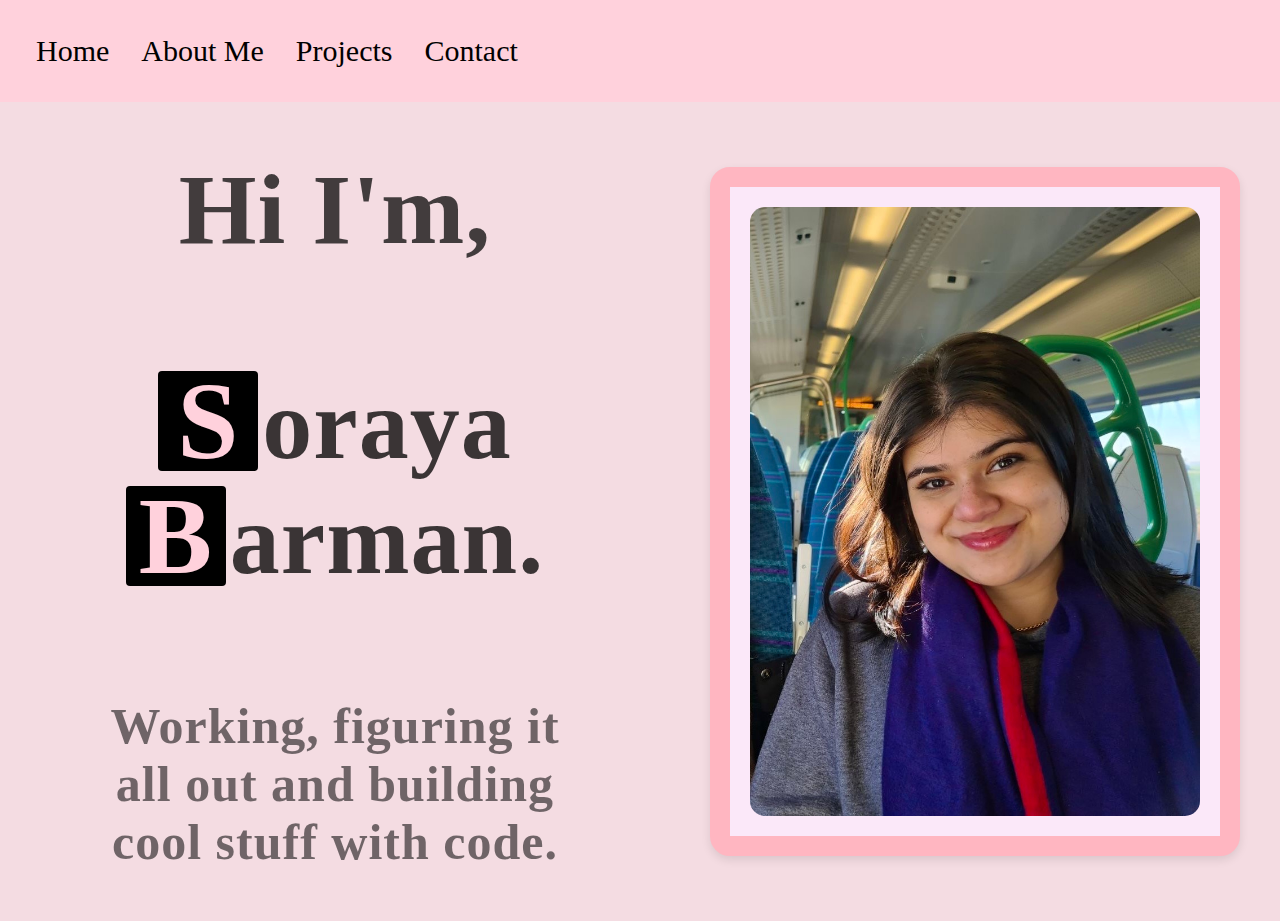
<file: index.html>
<html>

<head>
    <link href="./resources/css/index.css" type="text/css" rel="stylesheet">
    <title>Soraya Barman's Portfolio</title>
</head>

<div class="topnav">
    <a class="active" href="index.html">Home</a>
    <a href="about.html">About Me</a>
    <div class="dropdown">
        <button class="dropbtn">Projects</button>
        <div class="dropdown-content">
            <a href="project.html">Singapore Carpark Availability Predictor</a>
            <a href="project2.html">Rumour Simulation</a>
        </div>
    </div>
    <a href="contact.html">Contact</a>
</div>


<body>
    <div class="content">
        <div class="text">
            <h1>Hi I'm,</h1>
            <h2>
                <span class="nowrap">
                    <span class="highlight-letter">S</span>oraya
                </span>

                <span class="nowrap">
                    <span class="highlight-letter">B</span>arman.
                </span>
            </h2>

            <div class="bottom-blurb">
                <h3>Working, figuring it all out and building cool stuff with code.</h3>
            </div>

            
        </div>

        <div class="image">
            <img src="soraya_photo.jpeg" alt="A photo of Soraya Barman">
        </div>
    </div>


</body>

</html>
</file>
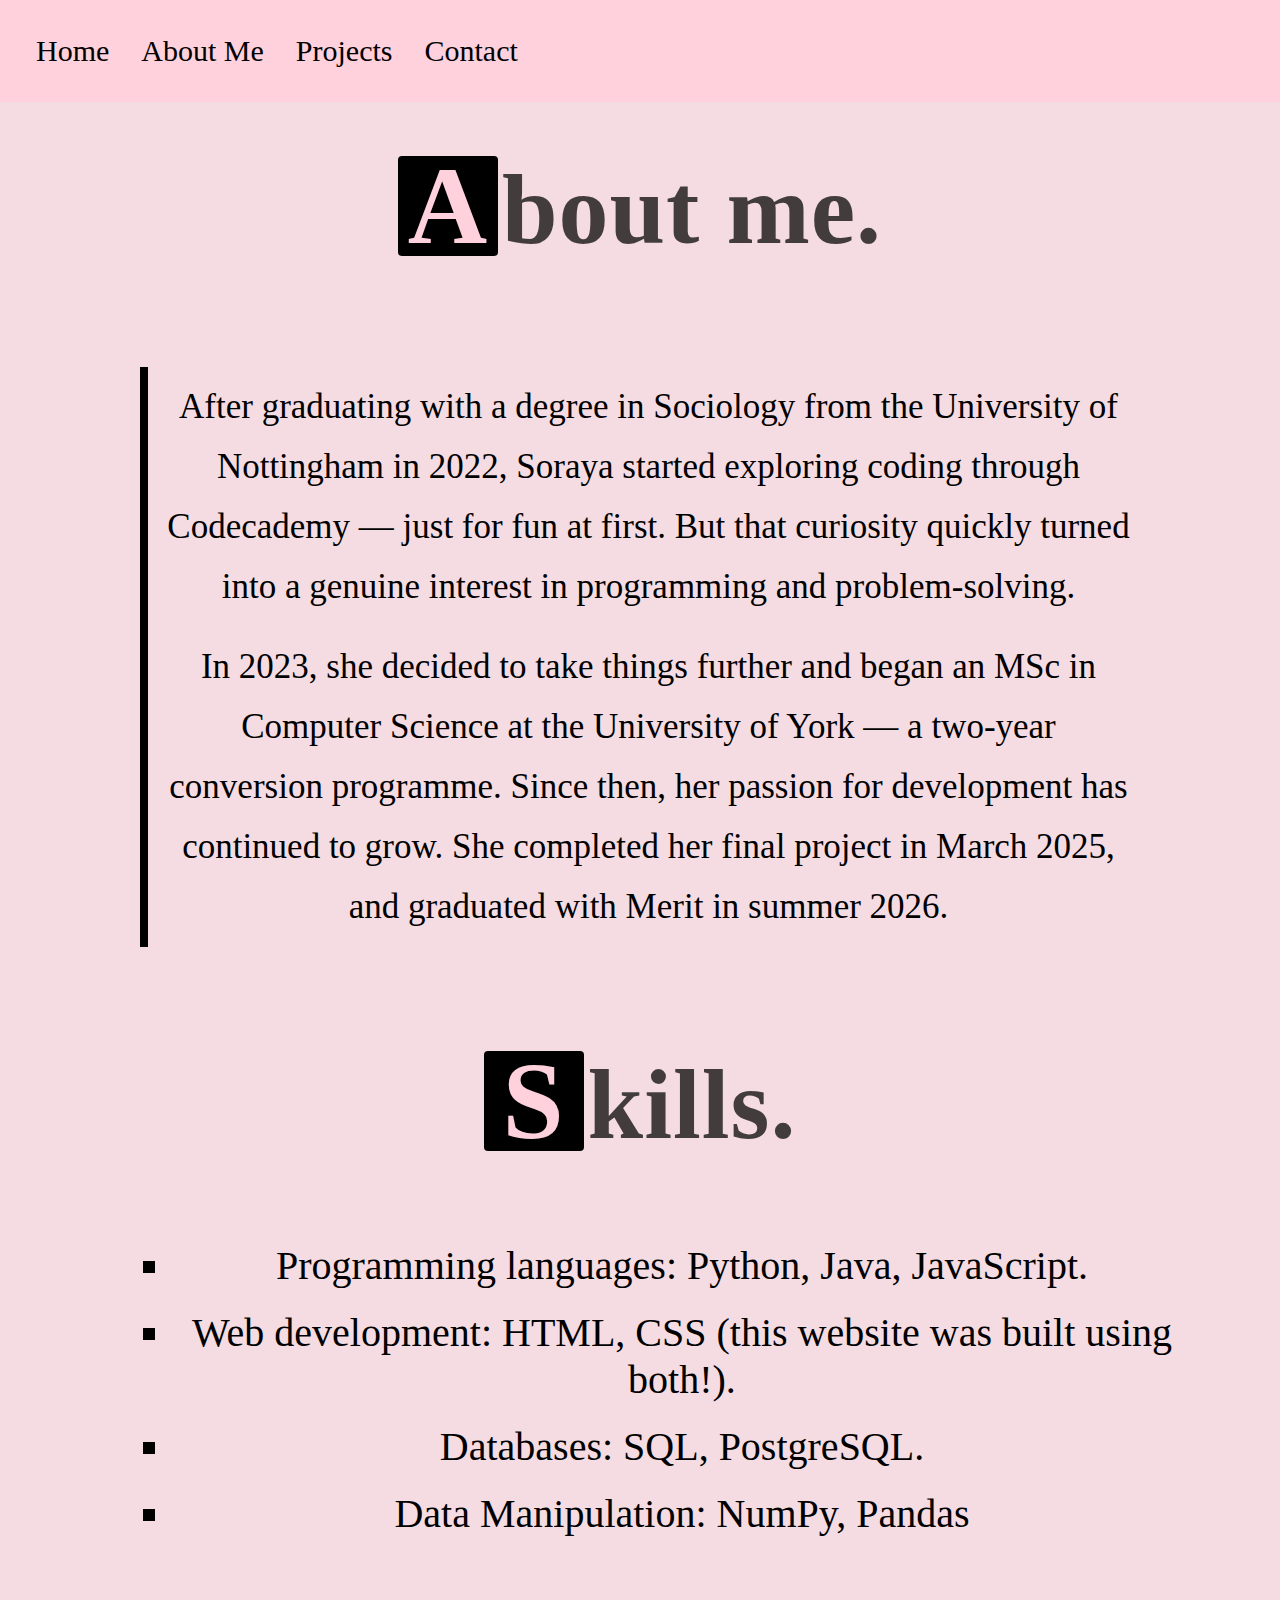
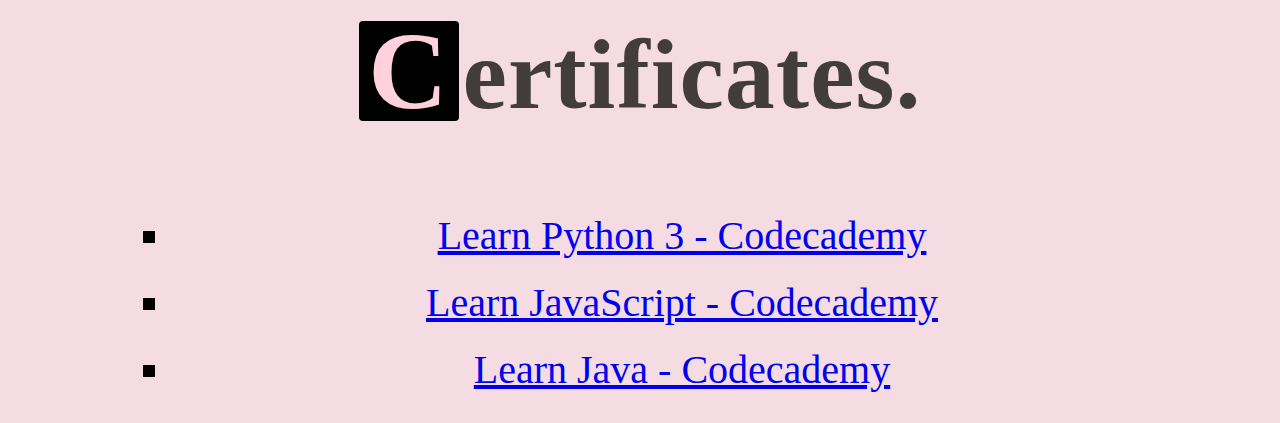
<file: about.html>
<html>

<head>
  <title>About Me</title>
  <link href="./resources/css/index.css" type="text/css" rel="stylesheet">
</head>


<div class="topnav">
  <a class="active" href="index.html">Home</a>
  <a href="about.html">About Me</a>
  <div class="dropdown">
    <button class="dropbtn">Projects</button>
    <div class="dropdown-content">
      <a href="project.html">Singapore Carpark Availability Predictor</a>
      <a href="project2.html">Rumour Simulation</a>
    </div>
  </div>
  <a href="contact.html">Contact</a>
</div>

<body>
  <div class="text-center">

    <h1><span class="highlight-letter">A</span>bout me.</h1>

    <div class="para">
      <p>
        After graduating with a degree in Sociology from the University of Nottingham in 2022, Soraya started
        exploring
        coding through Codecademy — just for fun at first. But that curiosity quickly turned into a genuine interest
        in
        programming and problem-solving.
      </p>


      <p>
        In 2023, she decided to take things further and began an MSc in Computer Science at the University of York —
        a
        two-year conversion programme. Since then, her passion for development has continued to grow. She completed
        her
        final project in March 2025, and graduated with Merit in summer 2026.
      </p>
    </div>

    <h1><span class="highlight-letter">S</span>kills.</h1>
    <ul class="list-block">
      <li>Programming languages: Python, Java, JavaScript.</li>
      <li>Web development: HTML, CSS (this website was built using both!).</li>
      <li>Databases: SQL, PostgreSQL.</li>
      <li>Data Manipulation: NumPy, Pandas</li>
    </ul>

    <h1><span class="highlight-letter">C</span>ertificates.</h1>
    <ul class="list-block">
      <li>
        <a href="Python_cert.pdf" target="_blank">Learn Python 3 - Codecademy</a>
      </li>
      <li>
        <a href="Javascript_cert.pdf" target="_blank">Learn JavaScript - Codecademy</a>
      </li>
      <li>
        <a href="Java_cert.pdf" target="_blank">Learn Java - Codecademy</a>
      </li>
    </ul>

  </div>

</body>


</html>
</file>
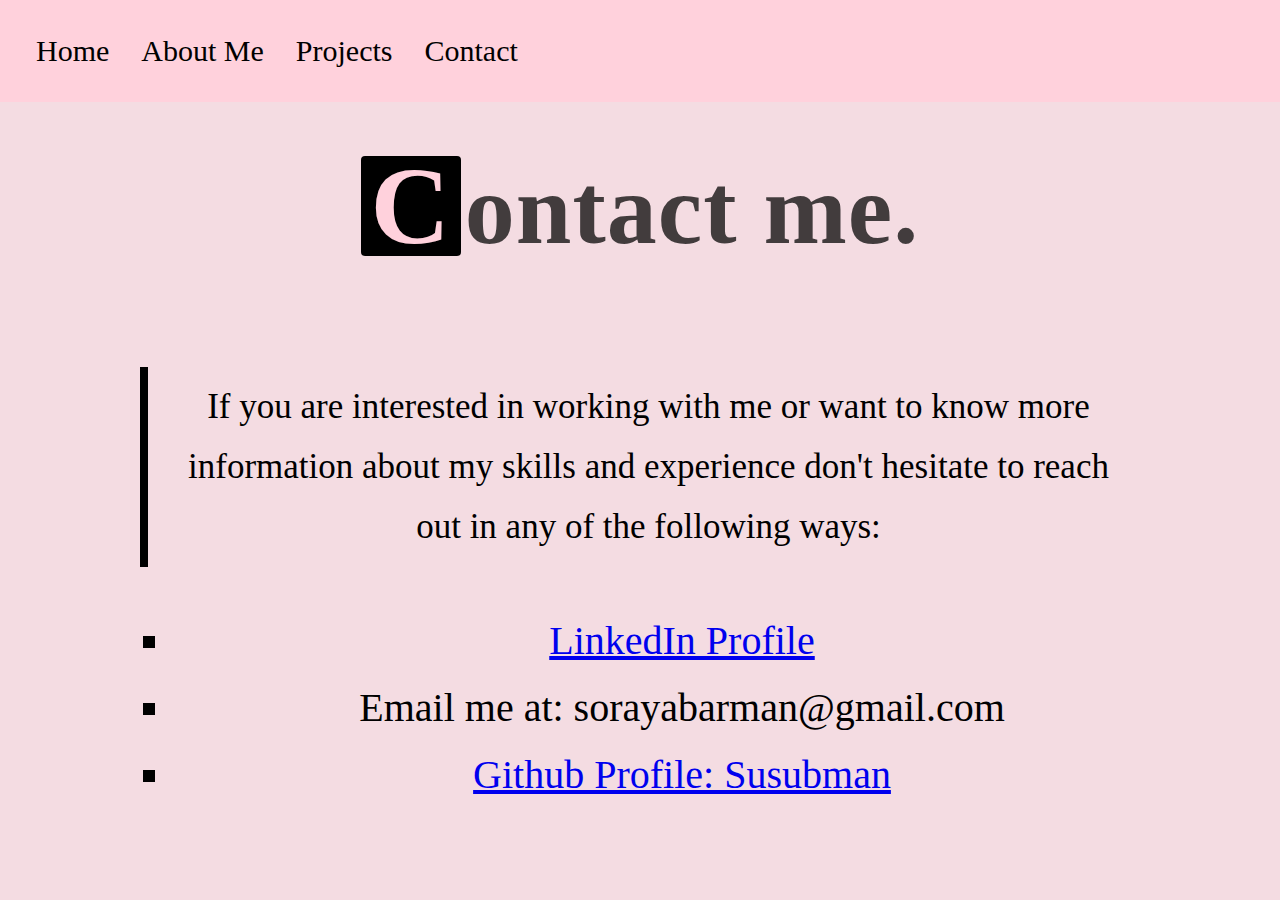
<file: contact.html>
<html>

<head>
    <title>Contact Me</title>
    <link href="./resources/css/index.css" type="text/css" rel="stylesheet">
</head>

<div class="topnav">
    <a href="index.html">Home</a>
    <a href="about.html">About Me</a>
    <div class="dropdown">
        <button class="dropbtn">Projects</button>
        <div class="dropdown-content">
            <a href="project.html">Singapore Carpark Availability Predictor</a>
            <a href="project2.html">Rumour Simulation</a>
        </div>
    </div>
    <a class="active" href="contact.html">Contact</a>
</div>

<body>
    <div class="text-center">
        <h1><span class="highlight-letter">C</span>ontact me.</h1>
        <div class="para">
            <p>
                If you are interested in working with me or want to know more information about my skills and experience
                don't hesitate to reach out in any of the following ways:
            </p>
        </div>
        <ul class="list-block">
            <li>
                <a href="https://www.linkedin.com/in/soraya-barman-189a3a1bb" target="_blank">LinkedIn Profile</a>
            </li>
            <li>
                Email me at: sorayabarman@gmail.com
            </li>
            <li>
                <a href="https://github.com/susubman" target="_blank">Github Profile: Susubman</a>
            </li>
        </ul>
    </div>
</body>

</html>
</file>
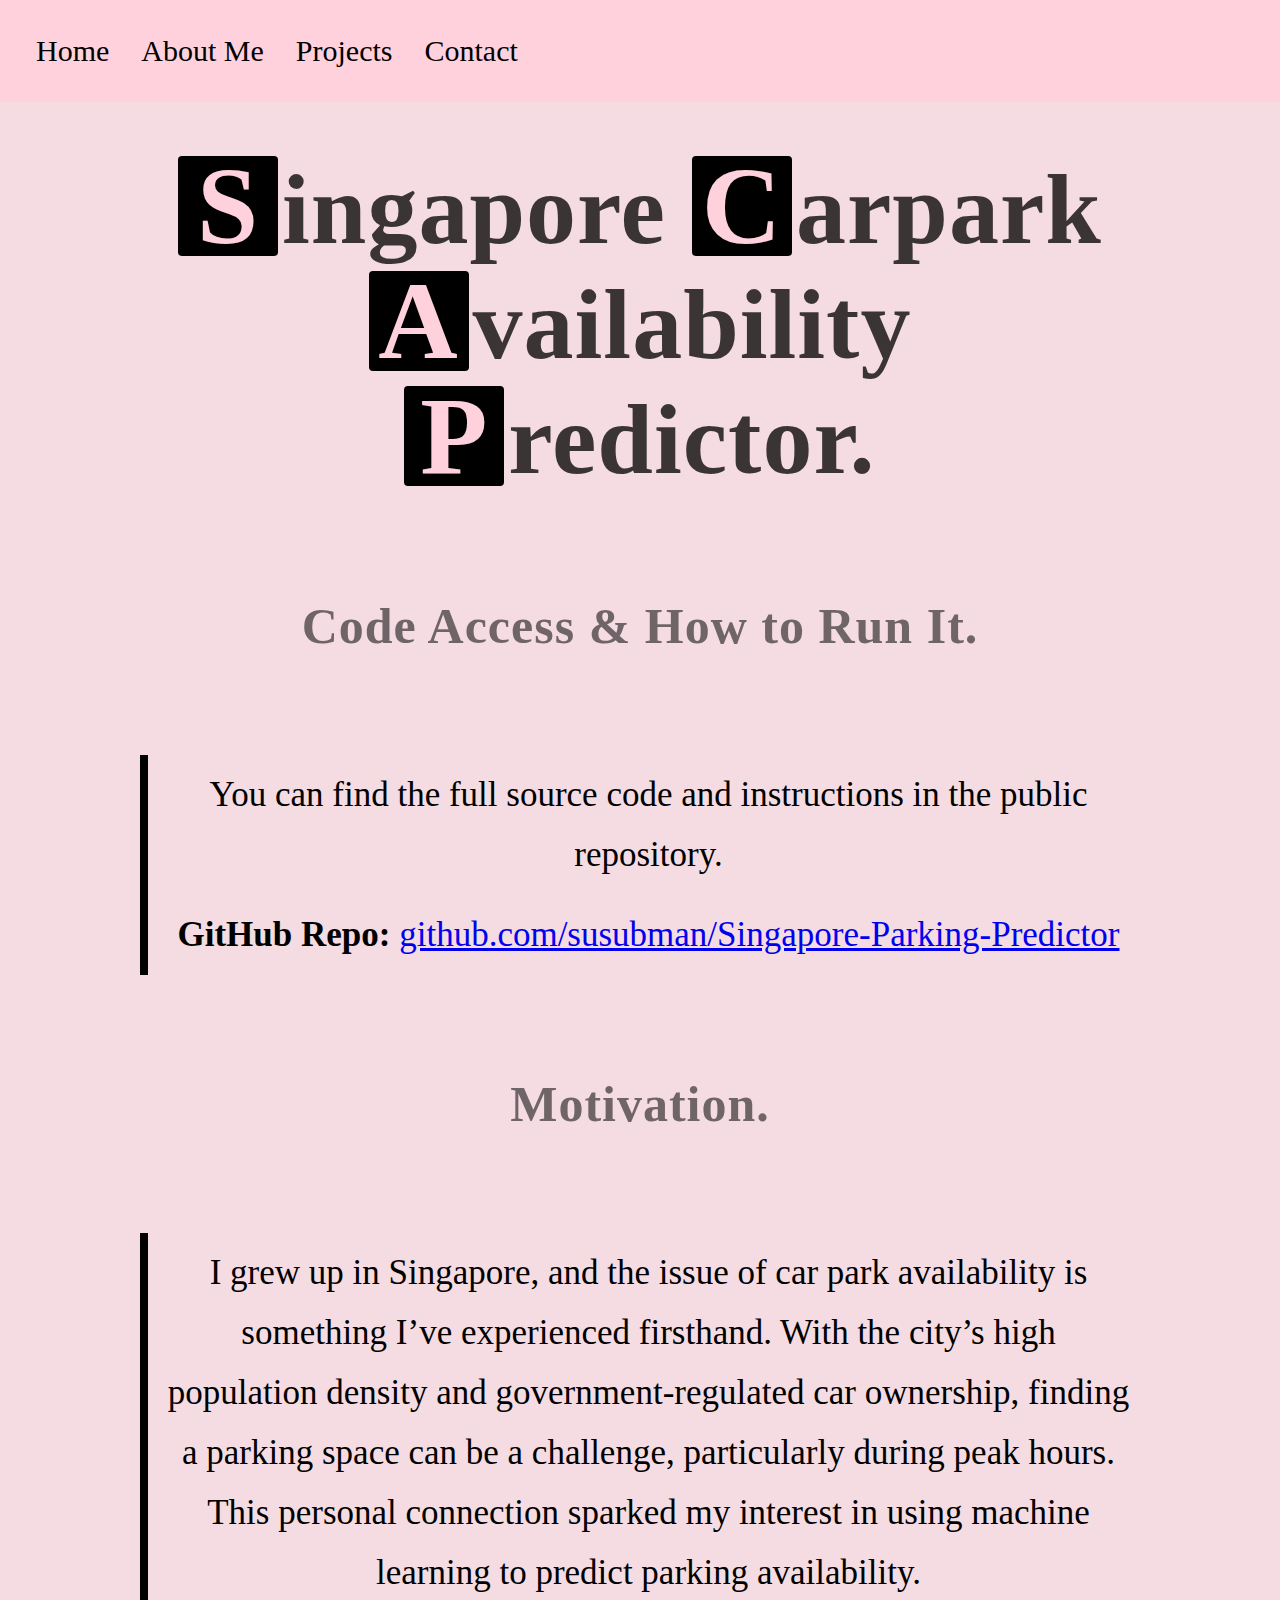
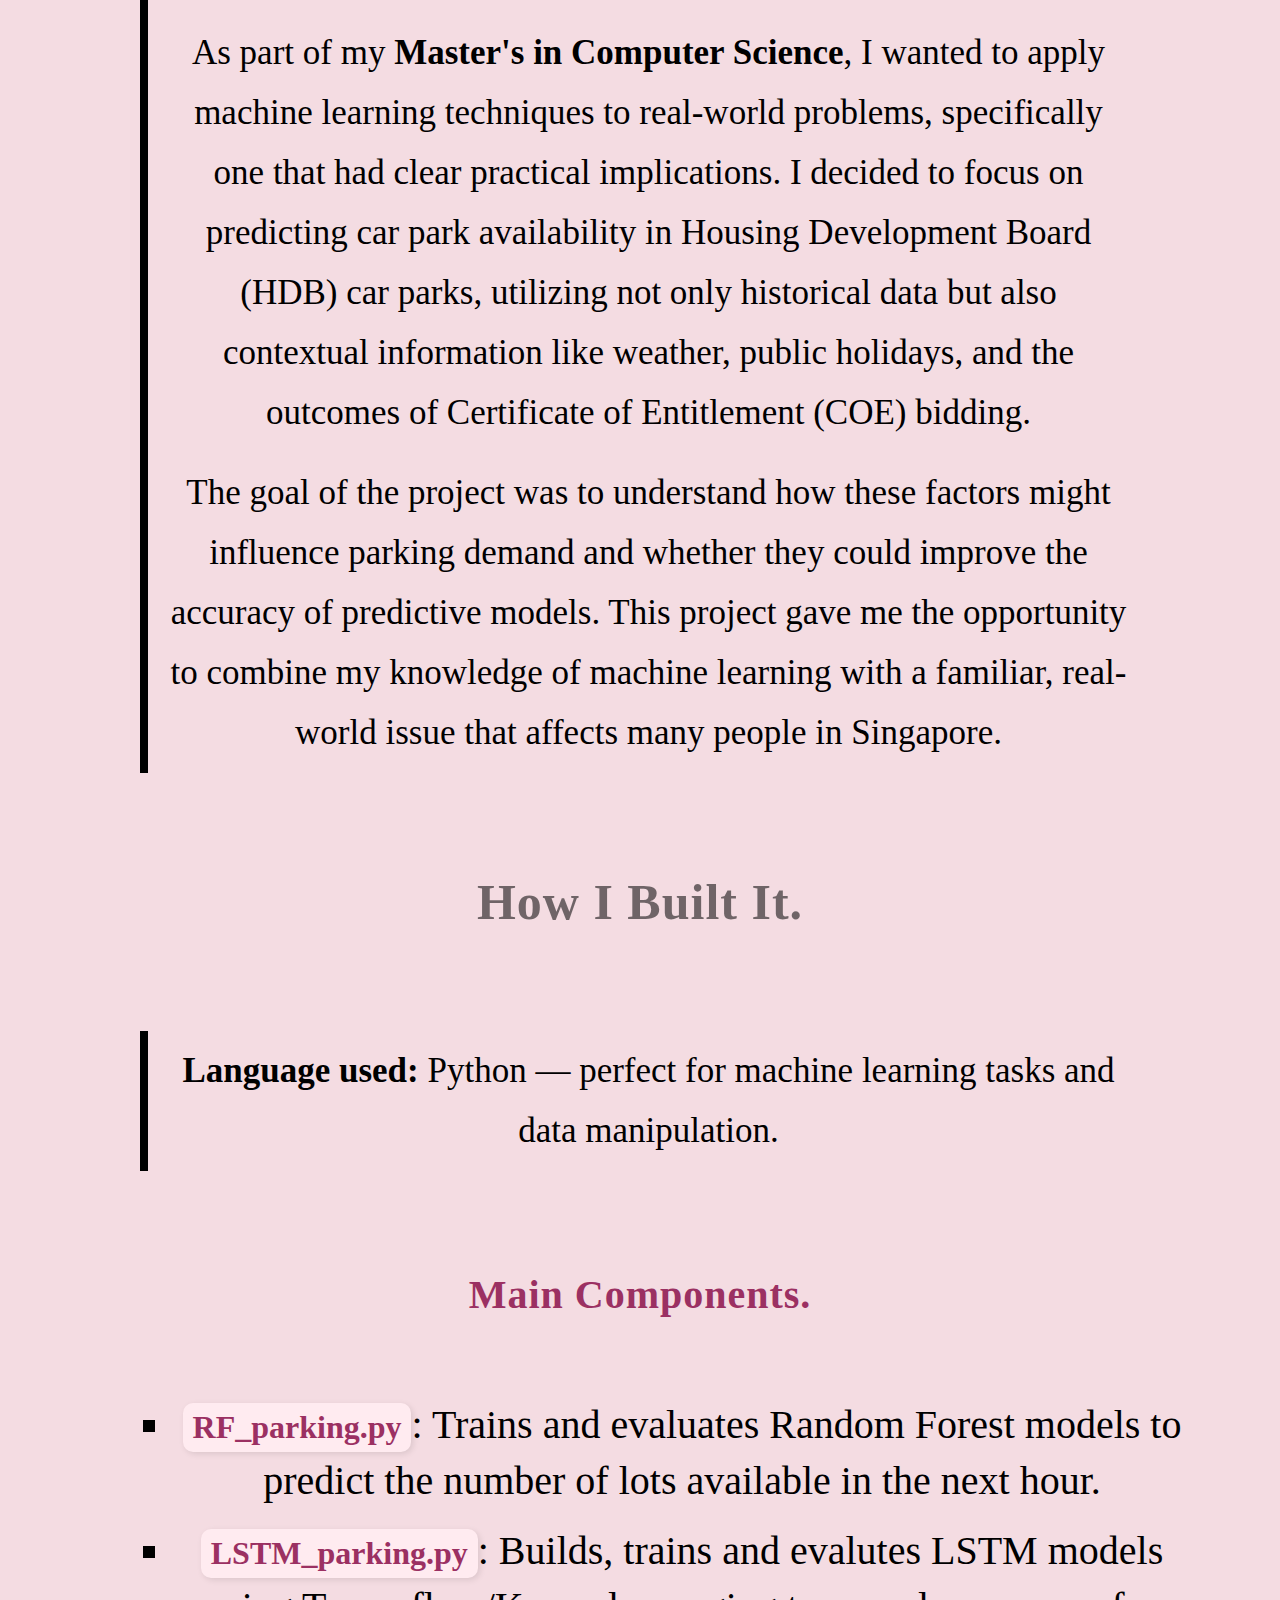
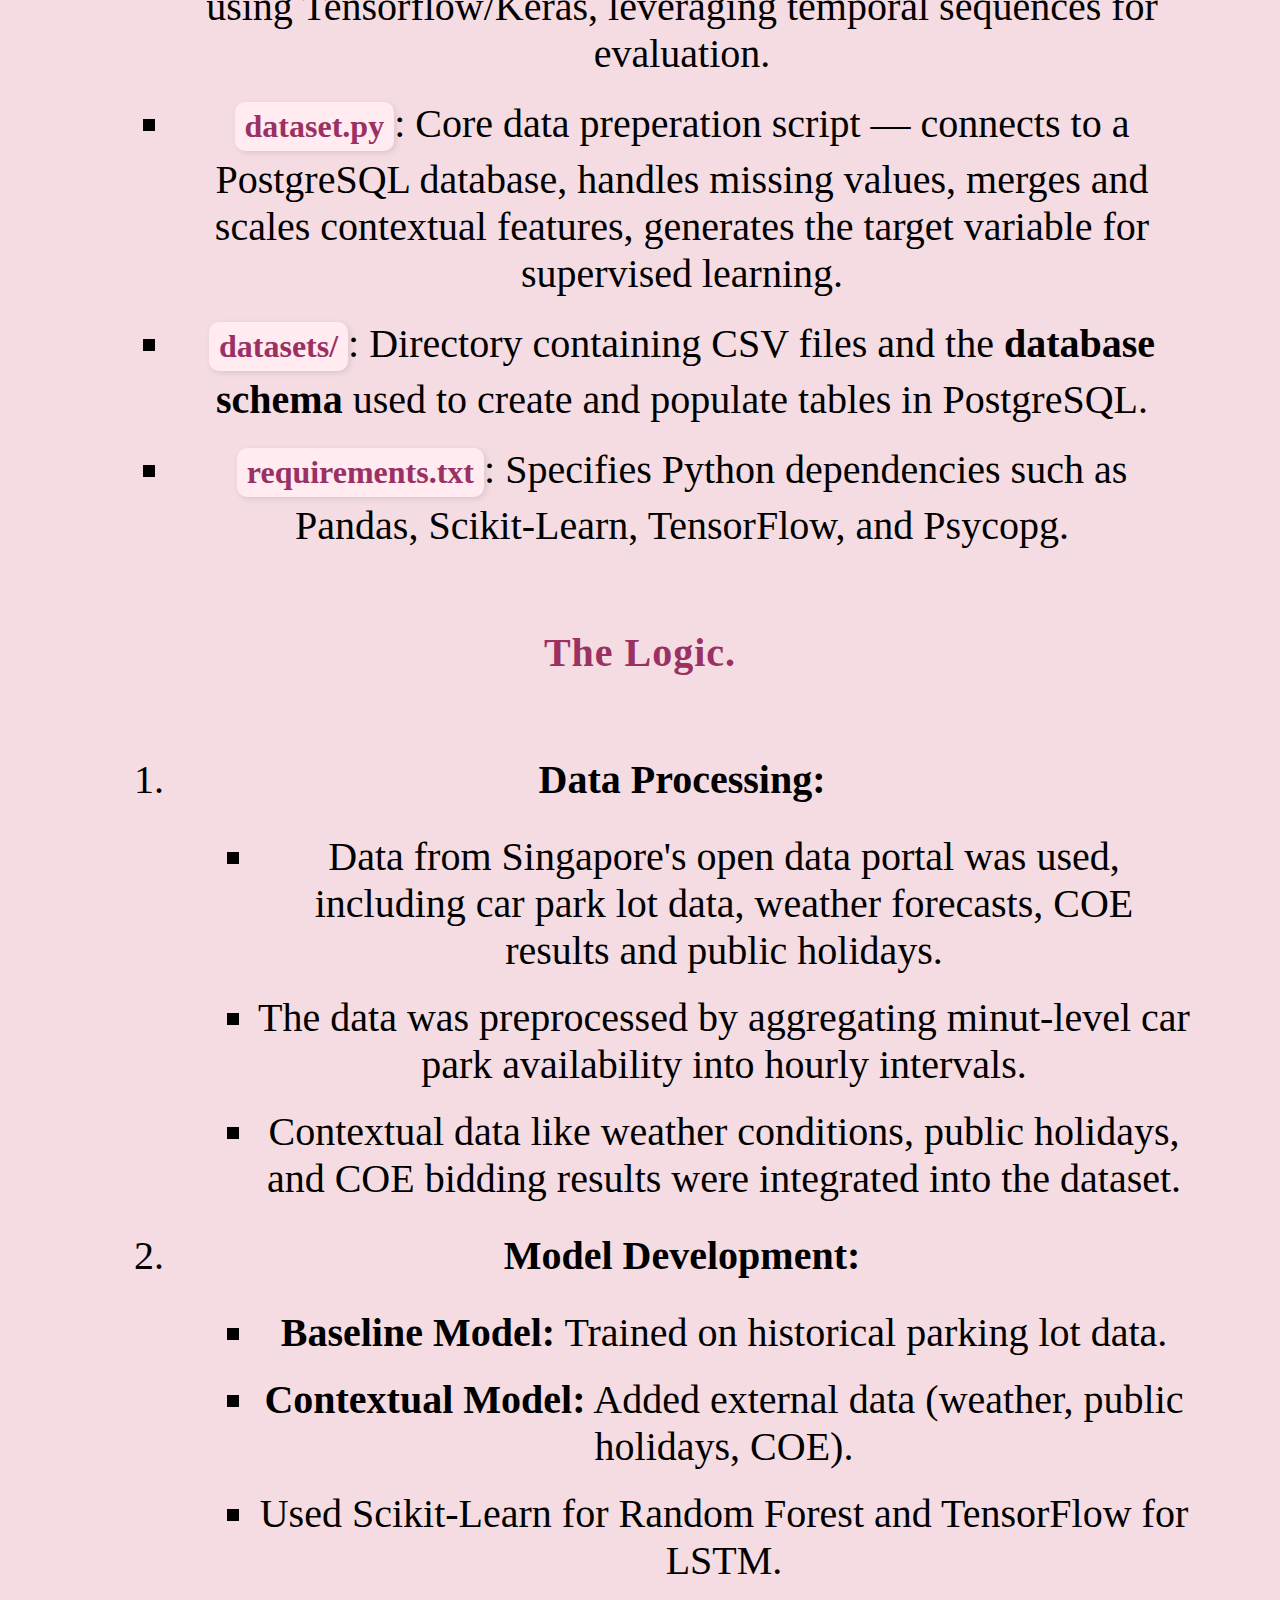
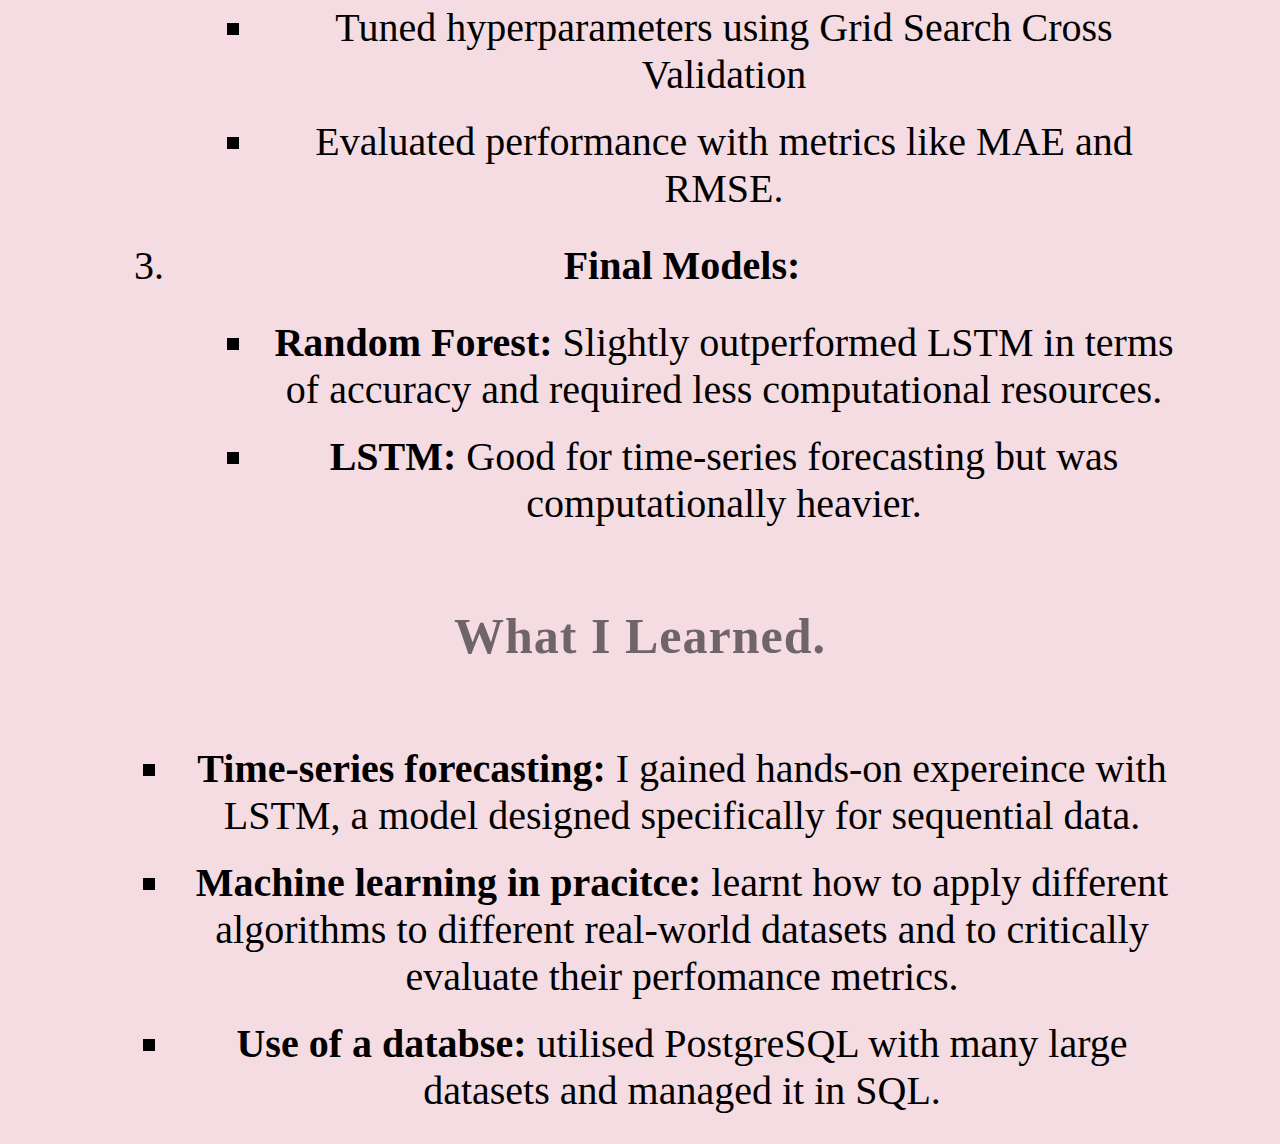
<file: project.html>
<html>

<head>
    <link href="./resources/css/index.css" type="text/css" rel="stylesheet">
    <title>Soraya Barman's Portfolio</title>
</head>

<div class="topnav">
    <a class="active" href="index.html">Home</a>
    <a href="about.html">About Me</a>
    <div class="dropdown">
        <button class="dropbtn">Projects</button>
        <div class="dropdown-content">
            <a href="project.html">Singapore Carpark Availability Predictor</a>
            <a href="project2.html">Rumour Simulation</a>
        </div>
    </div>
    <a href="contact.html">Contact</a>
</div>


<body>
    <div class="text-center">
        <h2>
            <span class="nowrap">
                <span class="highlight-letter">S</span>ingapore   
            </span>

            <span class="nowrap">
                <span class="highlight-letter">C</span>arpark
            </span>

            <span class="nowrap">
                <span class="highlight-letter">A</span>vailability
            </span>

            <span class="nowrap">
                <span class="highlight-letter">P</span>redictor.
            </span>


        </h2>

        <h3>
            Code Access & How to Run It.
        </h3>

        <div class="para">
            <p>You can find the full source code and instructions in the public repository.</p>
            <p><b>GitHub Repo:</b> <a href=https://github.com/susubman/Singapore-Parking-Predictor>
                    github.com/susubman/Singapore-Parking-Predictor</a></p>
        </div>

        <h3>
            Motivation.
        </h3>

        <div class="para">
            <p>
                I grew up in Singapore, and the issue of car park availability is something I’ve experienced firsthand.
                With the city’s high population density and government-regulated car ownership, finding a parking space
                can be a challenge, particularly during peak hours.
                This personal connection sparked my interest in using machine learning to predict parking availability.
            </p>

            <p>
                As part of my <b>Master's in Computer Science</b>, I wanted to apply machine learning techniques to
                real-world problems, specifically one that had clear practical implications.
                I decided to focus on predicting car park availability in Housing Development Board (HDB) car parks,
                utilizing not only historical data but also contextual information like weather, public holidays, and
                the outcomes of Certificate of Entitlement (COE) bidding.
            </p>

            <p>
                The goal of the project was to understand how these factors might influence parking demand and whether
                they could improve the accuracy of predictive models.
                This project gave me the opportunity to combine my knowledge of machine learning with a familiar,
                real-world issue that affects many people in Singapore.
            </p>
        </div>

        <h3>
            How I Built It.
        </h3>

        <div class="para">
            <p><b>Language used: </b>Python — perfect for machine learning tasks and data manipulation.</p>
        </div>

        <h4>
            Main Components.
        </h4>

        <ul class="list-block">
            <li><code>RF_parking.py</code>: Trains and evaluates Random Forest models to predict the number of lots
                available in the next hour.</li>
            <li><code>LSTM_parking.py</code>: Builds, trains and evalutes LSTM models using Tensorflow/Keras, leveraging
                temporal sequences for evaluation.</li>
            <li><code>dataset.py</code>: Core data preperation script — connects to a PostgreSQL database, handles
                missing values, merges and scales contextual features, generates the target variable for supervised
                learning.</li>
            <li><code>datasets/</code>: Directory containing CSV files and the <b>database schema</b> used to create and
                populate tables in PostgreSQL.</li>
            <li><code>requirements.txt</code>: Specifies Python dependencies such as Pandas, Scikit-Learn, TensorFlow,
                and Psycopg.</li>
        </ul>

        <h4>
            The Logic.
        </h4>

        <ol class="ordered-list">
            <li><b>Data Processing:</b></li>

            <ul class="list-block">
                <li>Data from Singapore's open data portal was used, including car park lot data, weather forecasts, COE
                    results and public holidays.</li>
                <li>The data was preprocessed by aggregating minut-level car park availability into hourly intervals.
                </li>
                <li>Contextual data like weather conditions, public holidays, and COE bidding results were integrated
                    into the dataset.</li>
            </ul>

            <li><b>Model Development:</b></li>

            <ul class="list-block">
                <li><b>Baseline Model:</b> Trained on historical parking lot data.</li>
                <li><b>Contextual Model:</b> Added external data (weather, public holidays, COE).</li>
                <li>Used Scikit-Learn for Random Forest and TensorFlow for LSTM.</li>
                <li>Tuned hyperparameters using Grid Search Cross Validation</li>
                <li>Evaluated performance with metrics like MAE and RMSE.</li>
            </ul>

            <li><b>Final Models:</b></li>

            <ul class="list-block">
                <li><b>Random Forest:</b> Slightly outperformed LSTM in terms of accuracy and required less
                    computational resources.</li>
                <li><b>LSTM:</b> Good for time-series forecasting but was computationally heavier.</li>
            </ul>
        </ol>

        <h3>
            What I Learned.
        </h3>

        <ul class="list-block">
            <li><b>Time-series forecasting:</b> I gained hands-on expereince with LSTM, a model designed specifically
                for sequential data.</li>
            <li><b>Machine learning in pracitce:</b> learnt how to apply different algorithms to different real-world
                datasets and to critically evaluate their perfomance metrics.</li>
            <li><b>Use of a databse:</b> utilised PostgreSQL with many large datasets and managed it in SQL.</li>
        </ul>

    </div>

</body>

</html>
</file>
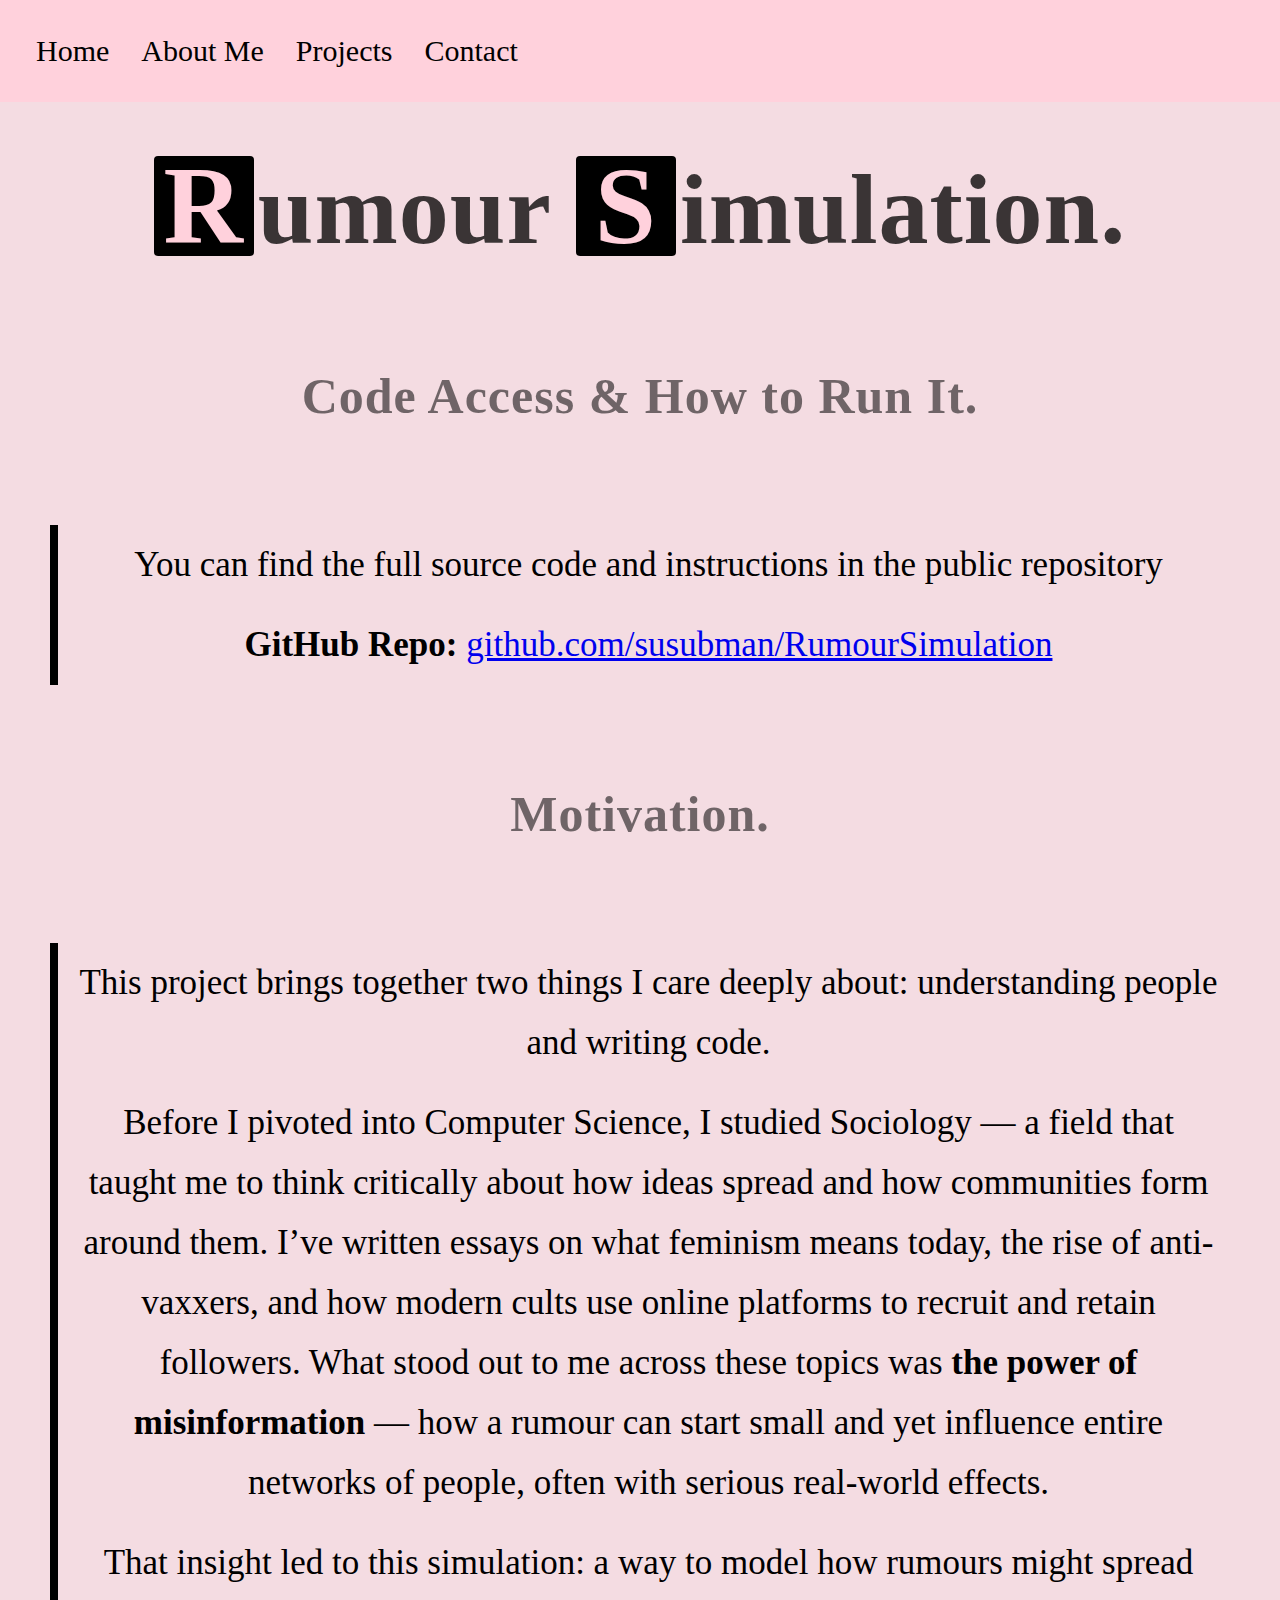
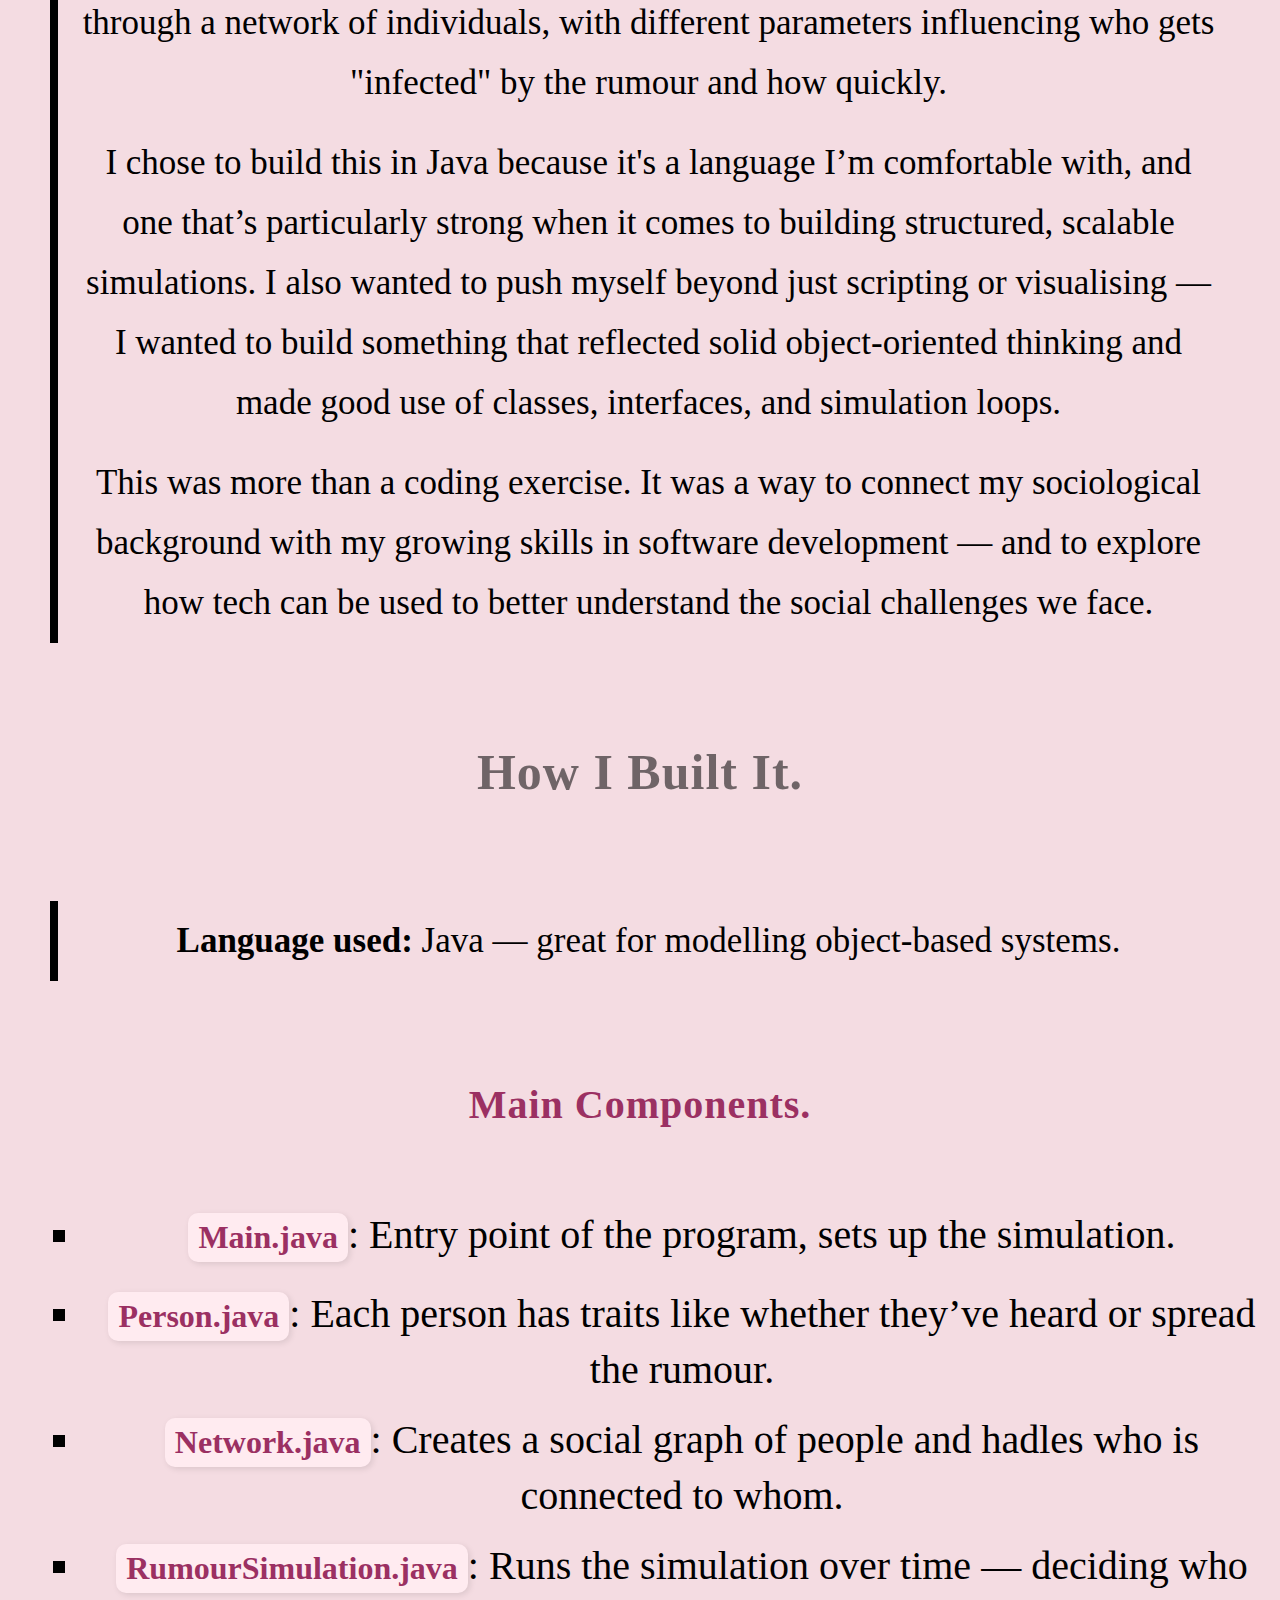
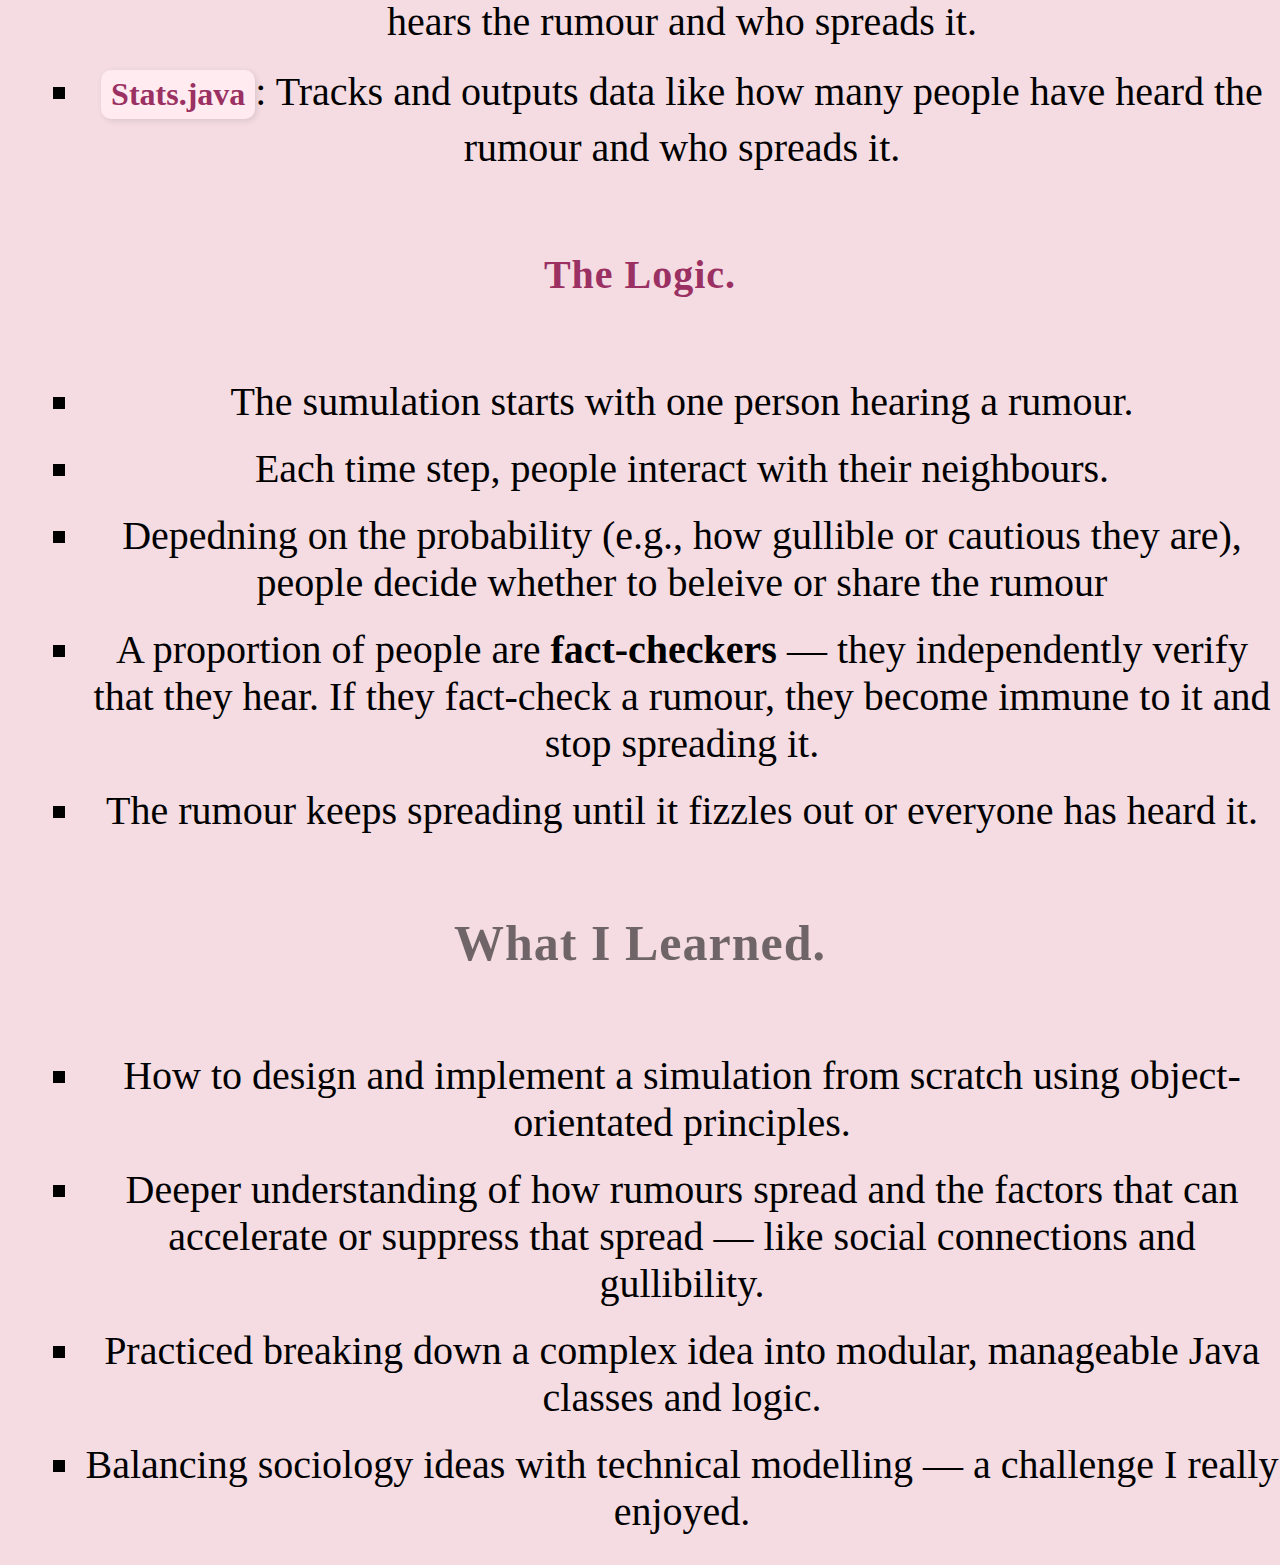
<file: project2.html>
<html>

<head>
    <link href="./resources/css/index.css" type="text/css" rel="stylesheet">
    <title>Soraya Barman's Portfolio</title>
</head>

<div class="topnav">
    <a class="active" href="index.html">Home</a>
    <a href="about.html">About Me</a>
    <div class="dropdown">
        <button class="dropbtn">Projects</button>
        <div class="dropdown-content">
            <a href="project.html">Singapore Carpark Availability Predictor</a>
            <a href="project2.html">Rumour Simulation</a>
        </div>
    </div>
    <a href="contact.html">Contact</a>
</div>


<body>
    <h2>
        <span class="highlight-letter">R</span>umour <span class="highlight-letter">S</span>imulation.
    </h2>

    <h3>
        Code Access & How to Run It.
    </h3>

    <div class="para">
        <p>You can find the full source code and instructions in the public repository</p>

        <p><b>GitHub Repo:</b> <a
                href=https://github.com/susubman/RumourSimulation>github.com/susubman/RumourSimulation</a></p>
    </div>


    <h3>
        Motivation.
    </h3>

    <div class="para">
        <p>
            This project brings together two things I care deeply about: understanding people and writing code.
        </p>

        <p>
            Before I pivoted into Computer Science, I studied Sociology — a field that taught me to think critically
            about how ideas spread and how communities form around them.
            I’ve written essays on what feminism means today, the rise of anti-vaxxers, and how modern cults use online
            platforms to recruit and retain followers. What stood out to me across these topics was <b>the power of
                misinformation </b> —
            how a rumour can start small and yet influence entire networks of people, often with serious real-world
            effects.
        </p>

        <p>

            That insight led to this simulation: a way to model how rumours might spread through a network of
            individuals, with different parameters influencing who gets "infected" by the rumour and how quickly.
        </p>

        <p>
            I chose to build this in Java because it's a language I’m comfortable with, and one that’s particularly
            strong when it comes to building structured, scalable simulations.
            I also wanted to push myself beyond just scripting or visualising — I wanted to build something that
            reflected solid object-oriented thinking and made good use of classes, interfaces, and simulation loops.
        </p>

        <p>
            This was more than a coding exercise. It was a way to connect my sociological background with my growing
            skills in software development — and to explore how tech can be used to better understand the social
            challenges we face.

        </p>
    </div>

    <h3>
        How I Built It.
    </h3>

    <div class="para">
        <p><b>Language used: </b> Java — great for modelling object-based systems.</p>
    </div>



    <h4>
        Main Components.
    </h4>

    <ul class="list-block">
        <li><code>Main.java</code>: Entry point of the program, sets up the simulation.</li>
        <li><code>Person.java</code>: Each person has traits like whether they’ve heard or spread the rumour.</li>
        <li><code>Network.java</code>: Creates a social graph of people and hadles who is connected to whom.</li>
        <li><code>RumourSimulation.java</code>: Runs the simulation over time — deciding who hears the rumour and
            who spreads it.</li>
        <li><code>Stats.java</code>: Tracks and outputs data like how many people have heard the rumour and who
            spreads it.</li>
    </ul>

    <h4>
        The Logic.
    </h4>
    <ul class="list-block">
        <li>The sumulation starts with one person hearing a rumour.</li>
        <li>Each time step, people interact with their neighbours.</li>
        <li>Depedning on the probability (e.g., how gullible or cautious they are), people decide whether to beleive
            or share the rumour</li>
        <li>A proportion of people are <b>fact-checkers</b> — they independently verify that they hear. If they
            fact-check a rumour, they become immune to it and stop spreading it.</li>
        <li>The rumour keeps spreading until it fizzles out or everyone has heard it.</li>
    </ul>

    <h3>
        What I Learned.
    </h3>

    <ul class="list-block">
        <li>How to design and implement a simulation from scratch using object-orientated principles.</li>
        <li>Deeper understanding of how rumours spread and the factors that can accelerate or suppress that spread —
            like social connections and gullibility.</li>
        <li>Practiced breaking down a complex idea into modular, manageable Java classes and logic.</li>
        <li>Balancing sociology ideas with technical modelling — a challenge I really enjoyed.</li>
    </ul>




</body>

</html>
</file>
<file: resources/css/index.css>
/* Global styles */
* {
    font-family: 'Georgia', serif;
    background-color: rgb(244, 220, 226);
    margin: 0;
    --pinkMenu: rgb(255, 209, 220);
    text-align: center;
}

h1, h2, h3, h4 {
    padding: 50px;
    letter-spacing: 1px;
    margin: 0;
}

h1 {
    color: rgba(0, 0, 0, 0.728);
    font-size: 100px;
    font-weight: 800;
}

h2 {
    color: rgba(0, 0, 0, 0.764);
    font-size: 100px;
    font-weight: 900;
}

h3 {
    color: rgba(0, 0, 0, 0.547);
    font-size: 50px;
    font-weight: 600;
}

h4 {
    color: rgba(155, 48, 98);
    font-size: 40px;
    font-weight: 600;
}

p {
    font-size: 35px;
    color: rgb(0, 0, 0);
    font-weight: 500;
    padding: 10px;
    line-height: 60px;
    margin-left: 5px;
}

code {
    font-family: 'Georgia', serif;
    background-color: rgb(255, 235, 240);
    color: rgb(155, 48, 98);
    padding: 6px 10px;
    border-radius: 10px;
    font-size: 32px;
    font-weight: 600;
    box-shadow: 2px 2px 6px rgba(0, 0, 0, 0.1);
    display: inline-block;
    margin: 5px 0;
}

.nowrap {
    white-space: nowrap;
}

.highlight-letter {
    color: rgb(255, 209, 220);
    font-size: 110px;
    background-color: black;
    width: 100px;
    height: 100px;
    display: inline-flex;
    justify-content: center;
    align-items: center;
    font-weight: bold;
    border-radius: 4px;
    margin-right: 4px;
    vertical-align: baseline;
    line-height: 1;
}

.list-block,
.ordered-list {
    text-align: left;
    margin-top: 30px;
    margin-bottom: 30px;
    padding-left: 84px;
}

.list-block {
    list-style-type: square;
}

.ordered-list {
    list-style-type: decimal;
}

.list-block li,
.ordered-list li {
    margin-bottom: 20px;
    font-size: 40px;
}

.para {
    border-left: 8px solid black;
    padding-left: 4px;
    margin: 50px;
}

.text-center {
    margin: 0 auto;
    max-width: 1100px;
    width: 100%;
    padding: 0 20px;
}

.content {
    display: flex;
    flex-direction: row;
    align-items: center;
    justify-content: center;
    gap: 80px;
    max-width: 1200px;
    margin: auto;
    flex-wrap: wrap;
}

.text {
    flex: 2;
    text-align: left;
    min-width: 300px;
    max-width: 700px;
    display: flex;
    flex-direction: column;
    justify-content: center;
}

.image {
    flex: 1.5;
    display: flex;
    justify-content: center;
    align-items: center;
    max-width: 900px;
    min-width: 450px;
    padding: 20px;
    background-color: #fbe8f9;
    border-radius: 20px;
    box-shadow: 0 4px 10px rgba(0, 0, 0, 0.1);
    border: 20px solid #ffb6c1;
}

.image img {
    border-radius: 15px;
    width: 100%;
    height: auto;
    display: block;
}

.topnav {
    background-color: var(--pinkMenu);
    padding: 20px;
    width: 100%;
    position: relative;
    display: flex;
    justify-content: flex-start;
    align-items: center;
}

.topnav a {
    background-color: var(--pinkMenu);
    color: black;
    font-weight: 400;
    padding: 14px 16px;
    text-decoration: none;
    font-size: 30px;
}

.topnav a:hover {
    background-color: pink;
    transition: all .3s ease-in-out;
}

.dropdown {
    float: left;
    overflow: hidden;
}

.dropbtn {
    font-size: 30px;
    border: none;
    outline: none;
    color: black;
    background-color: var(--pinkMenu);
    font-weight: 400;
    padding: 14px 16px;
    cursor: pointer;
}

.dropdown:hover .dropbtn {
    background-color: pink;
    transition: all .3s ease-in-out;
}

.dropdown-content {
    display: none;
    position: absolute;
    background-color: var(--pinkMenu);
    min-width: 160px;
    z-index: 10;
}

.dropdown-content a {
    color: black;
    padding: 12px 16px;
    text-decoration: none;
    display: block;
    text-align: left;
}

.dropdown-content a:hover {
    background-color: pink;
}

.dropdown:hover .dropdown-content {
    display: block;
}

/* Mobile adjustments */
@media screen and (max-width: 1000px) {
    .content {
        flex-direction: column !important;
        padding: 20px !important;
    }

    .text {
        text-align: center !important;
    }

    .image img {
        max-width: 100% !important;
        height: auto !important;
    }

    .topnav {
        display: flex !important;
        flex-direction: column !important;
        gap: 10px;
    }
}
</file>
